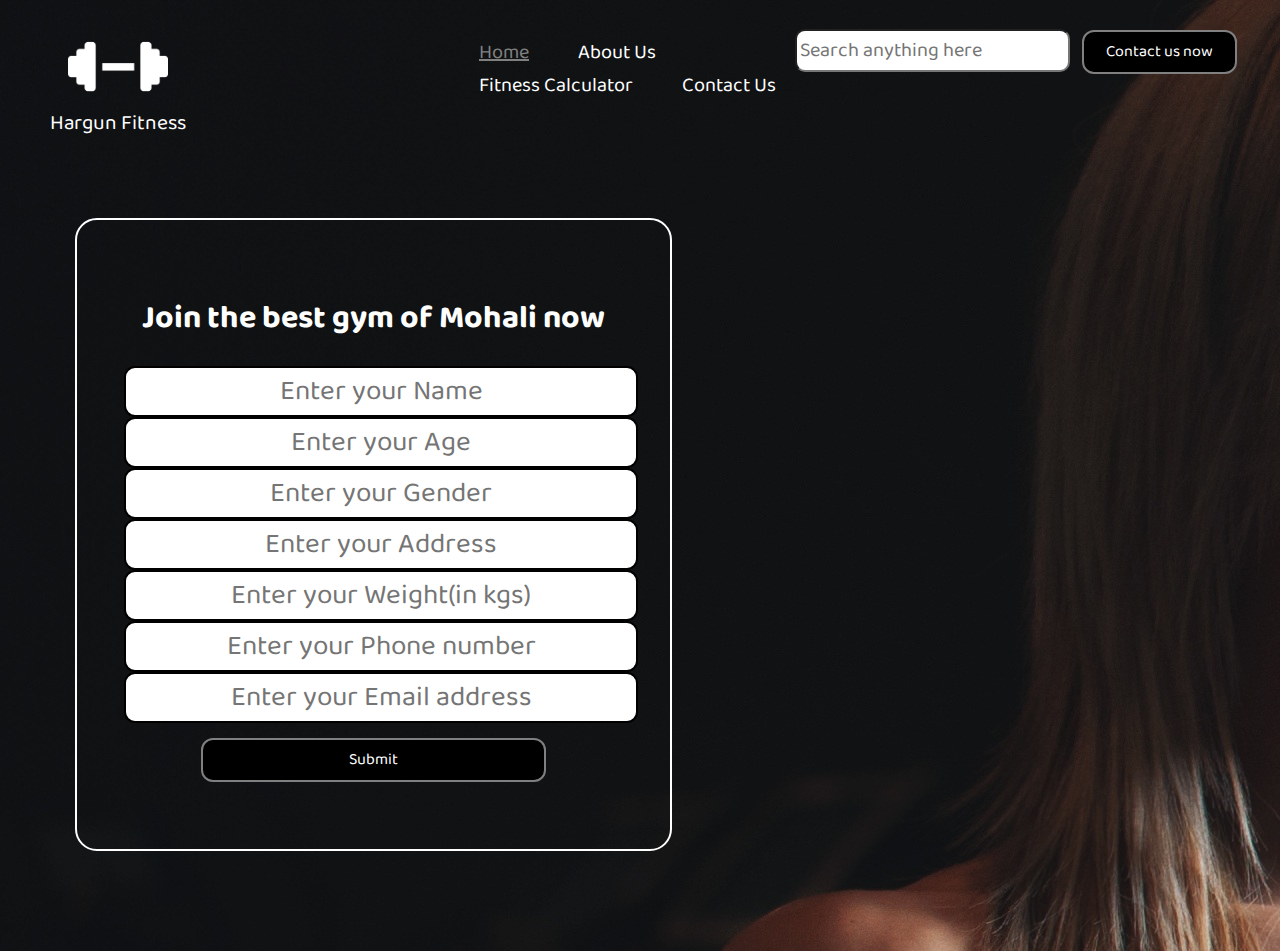
<file: index.html>
<!DOCTYPE html>
<html lang="en">
<head>
    <meta charset="UTF-8">
    <meta name="viewport" content="width=device-width, initial-scale=1.0">
    <title>Hargun Fitness</title>
    <link rel="stylesheet" href="style.css">
</head>
<body>
    <header>
        <!-- left box for logo -->
        <div class="left">
            <img src="img/logo.png" alt="">
            <div>Hargun Fitness</div>
        </div>
    
        <!-- mid box for navigation bar -->
        <div class="mid">
            <ul class="navbar">
                <li><a href="index.html" class="active">Home</a></li>
                <li><a href="about.html">About Us</a></li>
                <li><a href="#">Fitness Calculator</a></li>
                <li><a href="#">Contact Us</a></li>
            </ul>
        </div>
    
        <!-- right box for buttons -->
        <div class="right">
            <input type="search" placeholder="Search anything here">
            <button class="btn">Contact us now</button>
            <!-- <button class="btn">Email us</button> -->
        </div>
    </header>

    <div class="container">
        <h1>Join the best gym of Mohali now</h1>
        <form action="noaction.php">
            <div class="formgroup">
                <input type="text" name="" placeholder="Enter your Name">
            </div>
            <div class="formgroup">
                <input type="text" name="" placeholder="Enter your Age">
            </div>
            <div class="formgroup">
                <input type="text" name="" placeholder="Enter your Gender">
            </div>
            <div class="formgroup">
                <input type="text" name="" placeholder="Enter your Address">
            </div>
            <div class="formgroup">
                <input type="text" name="" placeholder="Enter your Weight(in kgs)">
            </div>
            <div class="formgroup">
                <input type="text" name="" placeholder="Enter your Phone number">
            </div>
            <div class="formgroup">
                <input type="text" name="" placeholder="Enter your Email address">
            </div>

            <button class="btn">Submit</button>
        </form>
    </div>
</body>
</html>
</file>
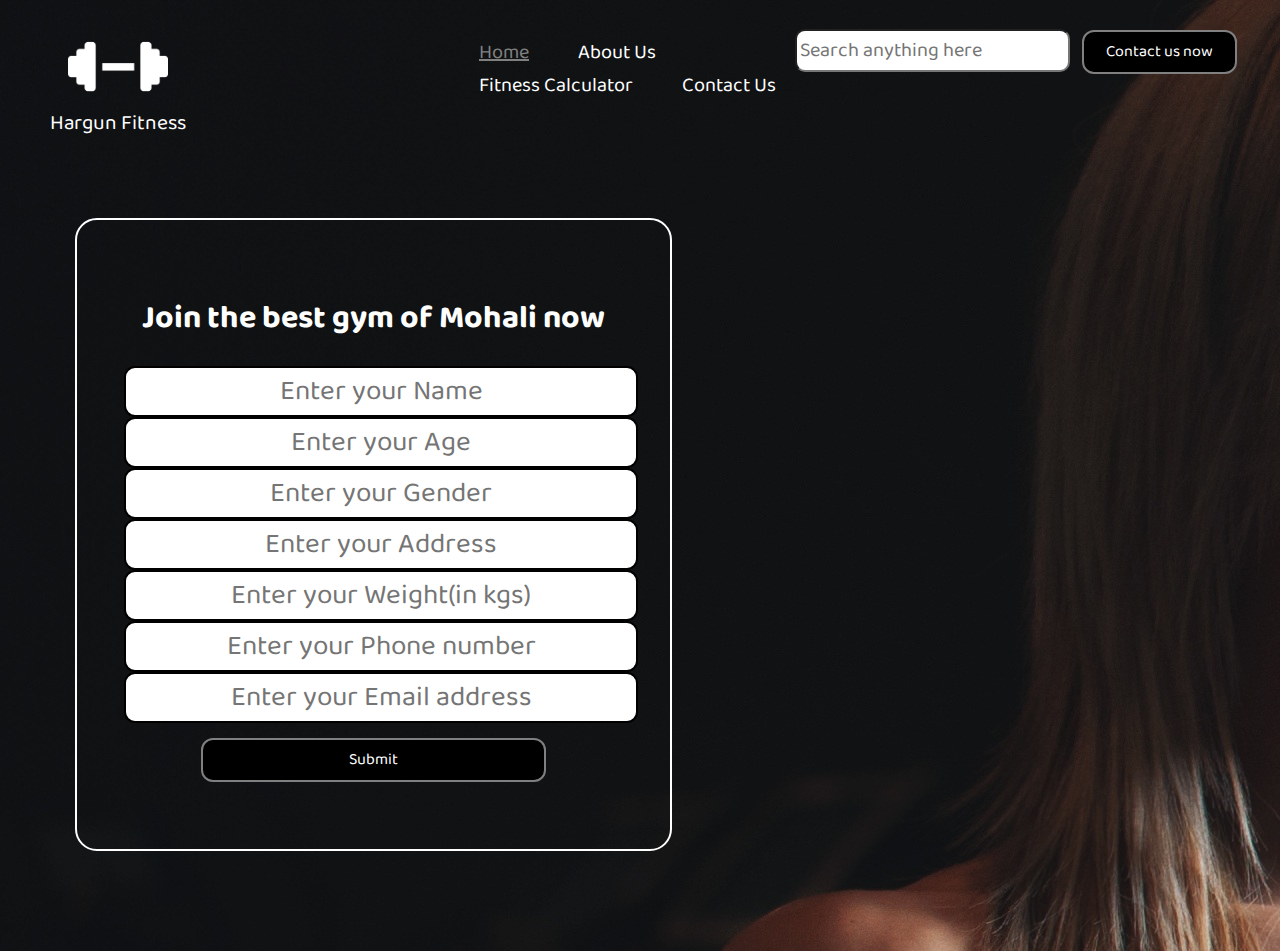
<file: html/index.html>
<!DOCTYPE html>
<html lang="en">
<head>
    <meta charset="UTF-8">
    <meta name="viewport" content="width=device-width, initial-scale=1.0">
    <title>Hargun Fitness</title>
    <link rel="stylesheet" href="../css/style.css">
</head>
<body>
    <header>
        <!-- left box for logo -->
        <div class="left">
            <img src="../img/logo.png" alt="">
            <div>Hargun Fitness</div>
        </div>
    
        <!-- mid box for navigation bar -->
        <div class="mid">
            <ul class="navbar">
                <li><a href="index.html" class="active">Home</a></li>
                <li><a href="about.html">About Us</a></li>
                <li><a href="#">Fitness Calculator</a></li>
                <li><a href="#">Contact Us</a></li>
            </ul>
        </div>
    
        <!-- right box for buttons -->
        <div class="right">
            <input type="search" placeholder="Search anything here">
            <button class="btn">Contact us now</button>
            <!-- <button class="btn">Email us</button> -->
        </div>
    </header>

    <div class="container">
        <h1>Join the best gym of Mohali now</h1>
        <form action="noaction.php">
            <div class="formgroup">
                <input type="text" name="" placeholder="Enter your Name">
            </div>
            <div class="formgroup">
                <input type="text" name="" placeholder="Enter your Age">
            </div>
            <div class="formgroup">
                <input type="text" name="" placeholder="Enter your Gender">
            </div>
            <div class="formgroup">
                <input type="text" name="" placeholder="Enter your Address">
            </div>
            <div class="formgroup">
                <input type="text" name="" placeholder="Enter your Weight(in kgs)">
            </div>
            <div class="formgroup">
                <input type="text" name="" placeholder="Enter your Phone number">
            </div>
            <div class="formgroup">
                <input type="text" name="" placeholder="Enter your Email address">
            </div>

            <button class="btn">Submit</button>
        </form>
    </div>
</body>
</html>
</file>
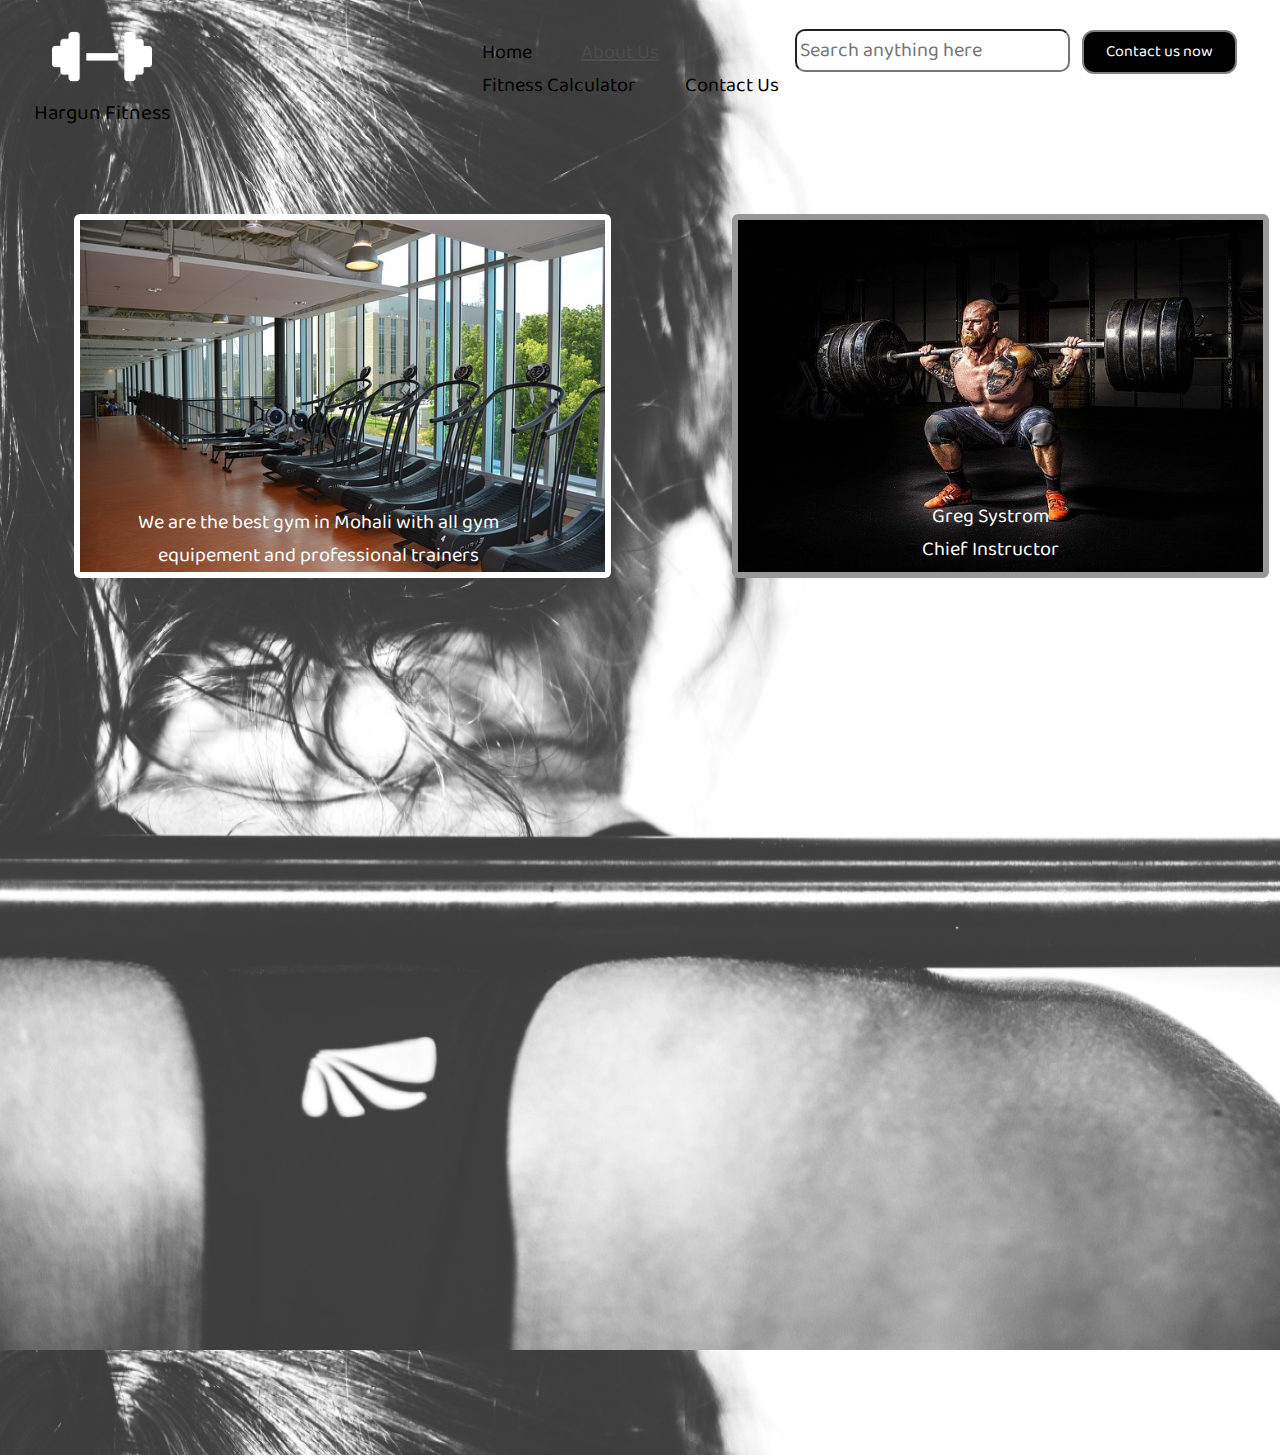
<file: about.html>
<!DOCTYPE html>
<html lang="en">
<head>
    <meta charset="UTF-8">
    <meta name="viewport" content="width=device-width, initial-scale=1.0">
    <title>About Hargun Fitness</title>
    <link rel="stylesheet" href="about.css">
</head>
<body>
    <div class="left">
        <img src="img/logo.png" alt="">
        <div>Hargun Fitness</div>
    </div>

    <!-- mid box for navigation bar -->
    <div class="mid">
        <ul class="navbar">
            <li><a href="index.html" class="active">Home</a></li>
            <li><a id="about" href="about.html">About Us</a></li>
            <li><a href="#">Fitness Calculator</a></li>
            <li><a href="#">Contact Us</a></li>
        </ul>
    </div>

    <!-- right box for buttons -->
    <div class="right">
        <input type="search" placeholder="Search anything here">
        <button class="btn">Contact us now</button>
        <!-- <button class="btn">Email us</button> -->
    </div>
</header>

<div class="people">
    <img src="img/gym-526995_640.jpg" id="img1">
    <div id="caption1">
        We are the best gym in Mohali with all gym equipement and professional trainers
    </div>

    <img src="img/man-1282232_640.jpg" id="img2">
    <div id="caption2">Greg Systrom   Chief Instructor</div>

    <img src="img/adult-1850925_640.jpg" id="img3">
    <div id="caption3">Sally Whales   Female Instructor</div>
</div>

</div>
</body>
</html>
</file>
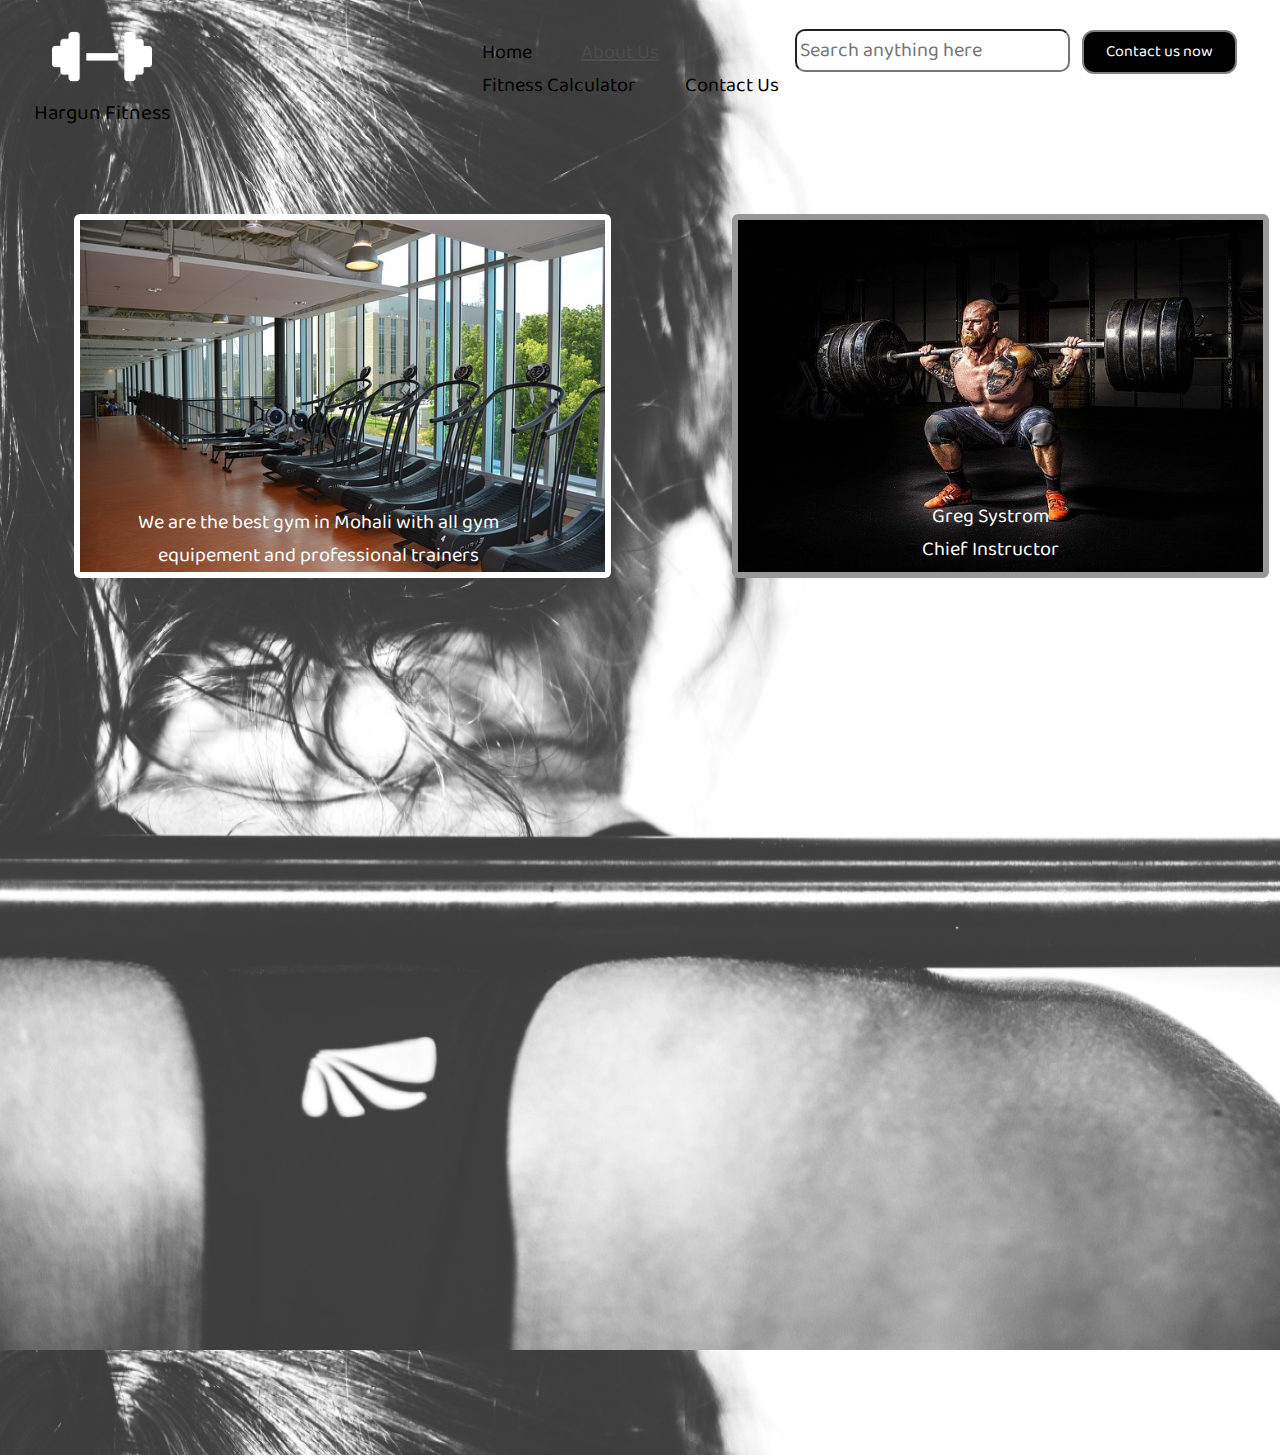
<file: html/about.html>
<!DOCTYPE html>
<html lang="en">
<head>
    <meta charset="UTF-8">
    <meta name="viewport" content="width=device-width, initial-scale=1.0">
    <title>About Hargun Fitness</title>
    <link rel="stylesheet" href="../css/about.css">
</head>
<body>
    <div class="left">
        <img src="../img/logo.png" alt="">
        <div>Hargun Fitness</div>
    </div>

    <!-- mid box for navigation bar -->
    <div class="mid">
        <ul class="navbar">
            <li><a href="index.html" class="active">Home</a></li>
            <li><a id="about" href="about.html">About Us</a></li>
            <li><a href="#">Fitness Calculator</a></li>
            <li><a href="#">Contact Us</a></li>
        </ul>
    </div>

    <!-- right box for buttons -->
    <div class="right">
        <input type="search" placeholder="Search anything here">
        <button class="btn">Contact us now</button>
        <!-- <button class="btn">Email us</button> -->
    </div>
</header>

<div class="people">
    <img src="../img/gym-526995_640.jpg" id="img1">
    <div id="caption1">
        We are the best gym in Mohali with all gym equipement and professional trainers
    </div>

    <img src="../img/man-1282232_640.jpg" id="img2">
    <div id="caption2">Greg Systrom   Chief Instructor</div>

    <img src="../img/adult-1850925_640.jpg" id="img3">
    <div id="caption3">Sally Whales   Female Instructor</div>
</div>

</div>
</body>
</html>
</file>
<file: css/style.css>
@import url('https://fonts.googleapis.com/css2?family=Grenze+Gotisch&display=swap');
@import url('https://fonts.googleapis.com/css2?family=Baloo+Bhai+2:wght@700&display=swap');

html{
    overflow: hidden;
}

/* CSS Reset */
/* means assigning common properties to the body */
body{
    color: white;
    margin: 0px;
    padding: 0px;
    background-image: url(../img/body.jpg);
    /* font-family: 'Grenze Gotisch', cursive; */
    font-family: 'Baloo Bhai 2', cursive;
}

.left{
    display: inline-block;
    /* border: 2px solid red; */
    position: absolute;
    left: 48px;
}

.left img{
    filter: invert(100%);
    /* inverts the color of an image by a particular percent */
    width: 100px;
    height: 88px;
    margin-right: 20px;
    margin-left: 20px;
}

.left div{
    text-align: center;
    line-height: 12px;
    font-size: 21px;
}

.mid{
    display: block;
    width: 35%;
    margin: 20px auto;
    /* border: 2px solid green; */
}

.right{
    display: inline-block;
    /* border: 2px solid yellow; */
    position: absolute;
    right: 34px;
    top: 29px;
}

.navbar{
    display: inline-block;
}

.navbar li{
    display: inline-block;
    font-size: 20px;
}

.navbar li a{
    color: white;
    text-decoration: none;
    padding: 34px 23px;
    text-align: center;
}

.navbar li a:hover, .navbar li a.active{
    text-decoration: underline;
    color: gray;
}

.btn{
    font-family: 'Baloo Bhai 2', cursive;
    margin: 0px 9px;
    background-color: rgb(0, 0, 0);
    color: white;
    padding: 7px 22px;
    border: 2px solid gray;
    border-radius: 12px;
    font-size: 16px;

}

.btn:hover{
    cursor: pointer;
    background-color: rgb(95, 95, 95);
}

.container{
    border: 2px solid white;
    margin: 100px 75px;
    padding: 52px 47px;
    border-radius: 22px;
    width: 39%;
}

.formgroup input/*so specific target bcoz if not this target then it would trigger all the input tags of the page*/
{
    font-family: 'Baloo Bhai 2', cursive;
    text-align: center;
    width: 508px;
    padding: 1px;
    border-radius: 11px;
    margin: 6px;
    border: 2px solid black;
    display: block;
    margin: auto;
    font-size: 28px;
}

.container h1{
    text-align: center;
}

.container button{
    display: block;
    width: 69%;
    margin:15px auto;

}

.right input{
    font-family: 'Baloo Bhai 2', cursive;
    padding: 3px;
    font-size: 20px;
    border-radius: 10px;
}
</file>
<file: about.css>
@import url('https://fonts.googleapis.com/css2?family=Baloo+Bhai+2:wght@700&display=swap');

body{
    font-family: 'Baloo Bhai 2', cursive;
    background-image: url(img/crossfit-534615.jpg);
    height: 1100px;
}

.left{
    display: inline-block;
    /* border: 2px solid red; */
    position: absolute;
    left: 32px;
    top: 10px;
}

.left img{
    filter: invert(100%);
    /* inverts the color of an image by a particular percent */
    width: 100px;
    height: 88px;
    margin-right: 20px;
    margin-left: 20px;
}

.left div{
    text-align: center;
    line-height: 12px;
    font-size: 21px;
}


.mid{
    display: block;
    width: 35%;
    margin: 20px auto;
    /* border: 2px solid green; */
}

.right{
    display: inline-block;
    /* border: 2px solid yellow; */
    position: absolute;
    right: 34px;
    top: 29px;
}

.navbar{
    display: inline-block;
}

.navbar li{
    display: inline-block;
    font-size: 20px;
}

.navbar li a{
    color: rgb(0, 0, 0);
    text-decoration: none;
    padding: 34px 23px;
    text-align: center;
}

.navbar li a:hover, #about{
    text-decoration: underline;
    color: rgb(77, 75, 75);
}

.btn{
    font-family: 'Baloo Bhai 2', cursive;
    margin: 0px 9px;
    background-color: rgb(0, 0, 0);
    color: white;
    padding: 7px 22px;
    border: 2px solid gray;
    border-radius: 12px;
    font-size: 16px;

}

.btn:hover{
    cursor: pointer;
    background-color: rgb(95, 95, 95);
}

.right input{
    font-family: 'Baloo Bhai 2', cursive;
    padding: 3px;
    font-size: 20px;
    border-radius: 10px;
}

#img1{
    position: relative;
    top: 76px;
    left: 66px;
    height: 352px;
    width: 525px;
    border: 6px solid white;
    border-radius: 6px;
}

#caption1{
    position: relative;
    top: -5px;
    left: 100px;
    width: 420px;
    color: white;
    text-align: center;
    font-size: 20px;
}

.people{
    display: inline-block;
}

#img2{
    border: 6px solid #989898;
    position: relative;
    top: -363px;
    left: 724px;
    height: 352px;
    width: 525px;
    border-radius: 6px;
}

#caption2{
    position: relative;
    top: -450px;
    color: white;
    text-align: center;
    font-size: 20px;
    left: 910px;
    width: 145px;
}

#img3{
    border: 6px solid #989898;
    position: relative;
    top: -801px;
    left: 1351px;
    height: 352px;
    width: 525px;
    border-radius: 6px;
}

#caption3{
    position: relative;
    top: -891px;
    color: white;
    text-align: center;
    font-size: 20px;
    left: 1546px;
    width: 170px;
</file>
<file: css/about.css>
@import url('https://fonts.googleapis.com/css2?family=Baloo+Bhai+2:wght@700&display=swap');

html{
    overflow: hidden;
}

body{
    font-family: 'Baloo Bhai 2', cursive;
    background-image: url(../img/crossfit-534615.jpg);
    height: 1100px;
}

.left{
    display: inline-block;
    /* border: 2px solid red; */
    position: absolute;
    left: 32px;
    top: 10px;
}

.left img{
    filter: invert(100%);
    /* inverts the color of an image by a particular percent */
    width: 100px;
    height: 88px;
    margin-right: 20px;
    margin-left: 20px;
}

.left div{
    text-align: center;
    line-height: 12px;
    font-size: 21px;
}


.mid{
    display: block;
    width: 35%;
    margin: 20px auto;
    /* border: 2px solid green; */
}

.right{
    display: inline-block;
    /* border: 2px solid yellow; */
    position: absolute;
    right: 34px;
    top: 29px;
}

.navbar{
    display: inline-block;
}

.navbar li{
    display: inline-block;
    font-size: 20px;
}

.navbar li a{
    color: rgb(0, 0, 0);
    text-decoration: none;
    padding: 34px 23px;
    text-align: center;
}

.navbar li a:hover, #about{
    text-decoration: underline;
    color: rgb(77, 75, 75);
}

.btn{
    font-family: 'Baloo Bhai 2', cursive;
    margin: 0px 9px;
    background-color: rgb(0, 0, 0);
    color: white;
    padding: 7px 22px;
    border: 2px solid gray;
    border-radius: 12px;
    font-size: 16px;

}

.btn:hover{
    cursor: pointer;
    background-color: rgb(95, 95, 95);
}

.right input{
    font-family: 'Baloo Bhai 2', cursive;
    padding: 3px;
    font-size: 20px;
    border-radius: 10px;
}

#img1{
    position: relative;
    top: 76px;
    left: 66px;
    height: 352px;
    width: 525px;
    border: 6px solid white;
    border-radius: 6px;
}

#caption1{
    position: relative;
    top: -5px;
    left: 100px;
    width: 420px;
    color: white;
    text-align: center;
    font-size: 20px;
}

.people{
    display: inline-block;
}

#img2{
    border: 6px solid #989898;
    position: relative;
    top: -363px;
    left: 724px;
    height: 352px;
    width: 525px;
    border-radius: 6px;
}

#caption2{
    position: relative;
    top: -450px;
    color: white;
    text-align: center;
    font-size: 20px;
    left: 910px;
    width: 145px;
}

#img3{
    border: 6px solid #989898;
    position: relative;
    top: -801px;
    left: 1351px;
    height: 352px;
    width: 525px;
    border-radius: 6px;
}

#caption3{
    position: relative;
    top: -891px;
    color: white;
    text-align: center;
    font-size: 20px;
    left: 1546px;
    width: 170px;
</file>
<file: style.css>
@import url('https://fonts.googleapis.com/css2?family=Grenze+Gotisch&display=swap');
@import url('https://fonts.googleapis.com/css2?family=Baloo+Bhai+2:wght@700&display=swap');

/* CSS Reset */
/* means assigning common properties to the body */
body{
    color: white;
    margin: 0px;
    padding: 0px;
    background-image: url(img/body.jpg);
    /* font-family: 'Grenze Gotisch', cursive; */
    font-family: 'Baloo Bhai 2', cursive;
}

.left{
    display: inline-block;
    /* border: 2px solid red; */
    position: absolute;
    left: 48px;
}

.left img{
    filter: invert(100%);
    /* inverts the color of an image by a particular percent */
    width: 100px;
    height: 88px;
    margin-right: 20px;
    margin-left: 20px;
}

.left div{
    text-align: center;
    line-height: 12px;
    font-size: 21px;
}

.mid{
    display: block;
    width: 35%;
    margin: 20px auto;
    /* border: 2px solid green; */
}

.right{
    display: inline-block;
    /* border: 2px solid yellow; */
    position: absolute;
    right: 34px;
    top: 29px;
}

.navbar{
    display: inline-block;
}

.navbar li{
    display: inline-block;
    font-size: 20px;
}

.navbar li a{
    color: white;
    text-decoration: none;
    padding: 34px 23px;
    text-align: center;
}

.navbar li a:hover, .navbar li a.active{
    text-decoration: underline;
    color: gray;
}

.btn{
    font-family: 'Baloo Bhai 2', cursive;
    margin: 0px 9px;
    background-color: rgb(0, 0, 0);
    color: white;
    padding: 7px 22px;
    border: 2px solid gray;
    border-radius: 12px;
    font-size: 16px;

}

.btn:hover{
    cursor: pointer;
    background-color: rgb(95, 95, 95);
}

.container{
    border: 2px solid white;
    margin: 100px 75px;
    padding: 52px 47px;
    border-radius: 22px;
    width: 39%;
}

.formgroup input/*so specific target bcoz if not this target then it would trigger all the input tags of the page*/
{
    font-family: 'Baloo Bhai 2', cursive;
    text-align: center;
    width: 508px;
    padding: 1px;
    border-radius: 11px;
    margin: 6px;
    border: 2px solid black;
    display: block;
    margin: auto;
    font-size: 28px;
}

.container h1{
    text-align: center;
}

.container button{
    display: block;
    width: 69%;
    margin:15px auto;

}

.right input{
    font-family: 'Baloo Bhai 2', cursive;
    padding: 3px;
    font-size: 20px;
    border-radius: 10px;
}
</file>
